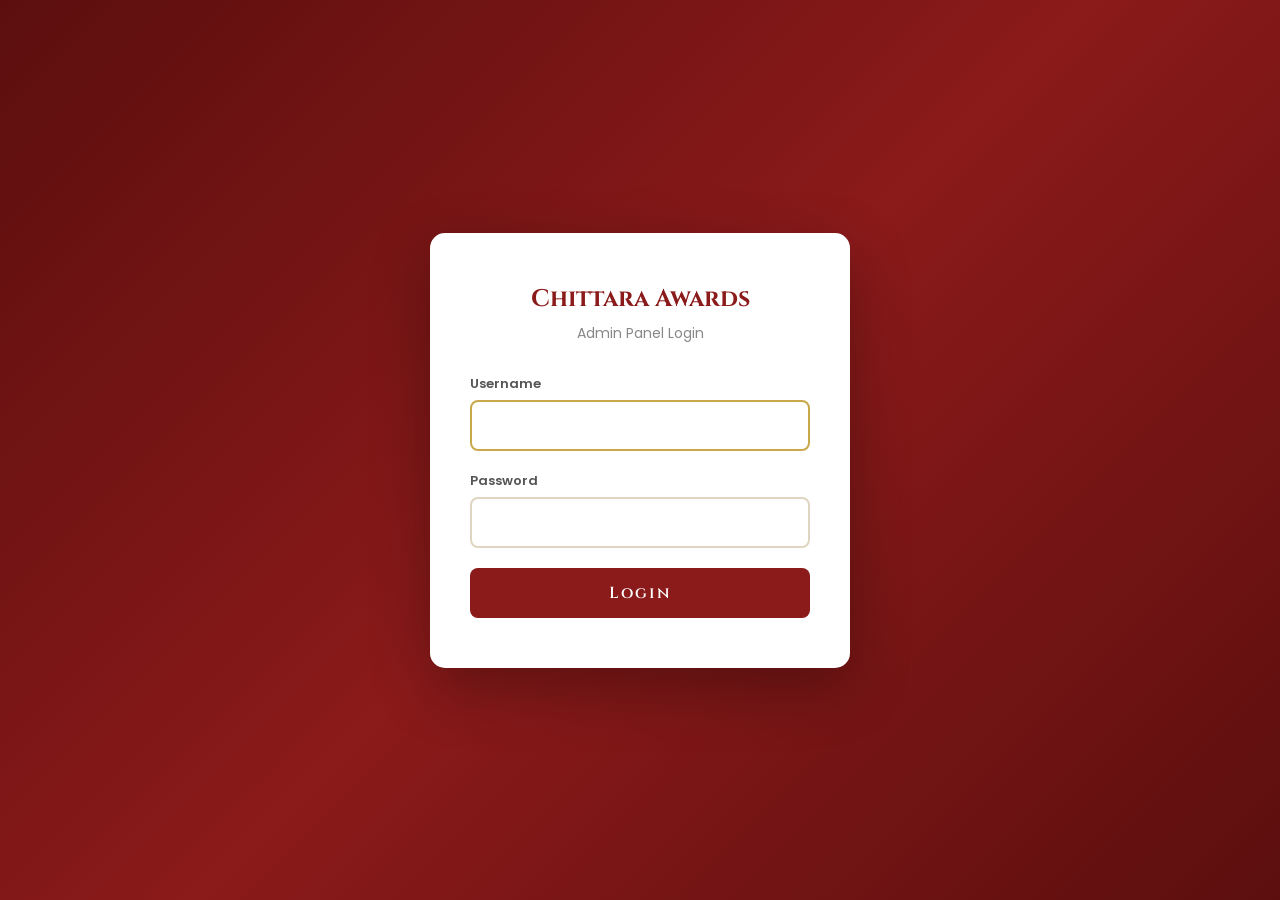
<file: public/admin-login.html>
<!DOCTYPE html>
<html lang="en">
<head>
  <meta charset="UTF-8">
  <meta name="viewport" content="width=device-width, initial-scale=1.0">
  <title>Admin Login - Chittara Star Awards</title>
  <link href="https://fonts.googleapis.com/css2?family=Cinzel:wght@400;700&family=Poppins:wght@300;400;500;600&display=swap" rel="stylesheet">
  <style>
    * { margin: 0; padding: 0; box-sizing: border-box; }
    body {
      font-family: 'Poppins', sans-serif;
      background: linear-gradient(135deg, #5c0e0e 0%, #8b1a1a 50%, #5c0e0e 100%);
      min-height: 100vh;
      display: flex;
      align-items: center;
      justify-content: center;
    }
    .login-box {
      background: #fff;
      padding: 50px 40px;
      border-radius: 15px;
      box-shadow: 0 20px 60px rgba(0,0,0,0.3);
      width: 100%;
      max-width: 420px;
      text-align: center;
    }
    .login-box h1 {
      font-family: 'Cinzel', serif;
      color: #8b1a1a;
      font-size: 24px;
      margin-bottom: 8px;
    }
    .login-box p {
      color: #888;
      font-size: 14px;
      margin-bottom: 30px;
    }
    .form-group {
      margin-bottom: 20px;
      text-align: left;
    }
    .form-group label {
      display: block;
      font-weight: 600;
      font-size: 13px;
      color: #555;
      margin-bottom: 6px;
    }
    .form-group input {
      width: 100%;
      padding: 12px 16px;
      border: 2px solid #e0d5c1;
      border-radius: 8px;
      font-size: 15px;
      font-family: 'Poppins', sans-serif;
    }
    .form-group input:focus {
      outline: none;
      border-color: #c9a84c;
    }
    .login-btn {
      width: 100%;
      padding: 14px;
      background: #8b1a1a;
      color: #fff;
      border: none;
      border-radius: 8px;
      font-size: 16px;
      font-weight: 600;
      cursor: pointer;
      font-family: 'Cinzel', serif;
      letter-spacing: 2px;
      transition: background 0.3s;
    }
    .login-btn:hover { background: #5c0e0e; }
    .error-msg {
      color: #8b1a1a;
      background: #fee;
      padding: 10px;
      border-radius: 6px;
      margin-bottom: 15px;
      display: none;
      font-size: 14px;
    }
  </style>
</head>
<body>
  <div class="login-box">
    <h1>Chittara Awards</h1>
    <p>Admin Panel Login</p>
    <div class="error-msg" id="errorMsg"></div>
    <form onsubmit="doLogin(event)">
      <div class="form-group">
        <label>Username</label>
        <input type="text" id="username" required autofocus>
      </div>
      <div class="form-group">
        <label>Password</label>
        <input type="password" id="password" required>
      </div>
      <button type="submit" class="login-btn">Login</button>
    </form>
  </div>
  <script>
    async function doLogin(e) {
      e.preventDefault();
      const errEl = document.getElementById('errorMsg');
      errEl.style.display = 'none';
      try {
        const res = await fetch('/api/admin/login', {
          method: 'POST',
          headers: { 'Content-Type': 'application/json' },
          body: JSON.stringify({
            username: document.getElementById('username').value,
            password: document.getElementById('password').value
          })
        });
        const data = await res.json();
        if (data.success) {
          window.location.href = '/admin';
        } else {
          errEl.textContent = data.error;
          errEl.style.display = 'block';
        }
      } catch (err) {
        errEl.textContent = 'Network error. Please try again.';
        errEl.style.display = 'block';
      }
    }
  </script>
</body>
</html>
</file>
